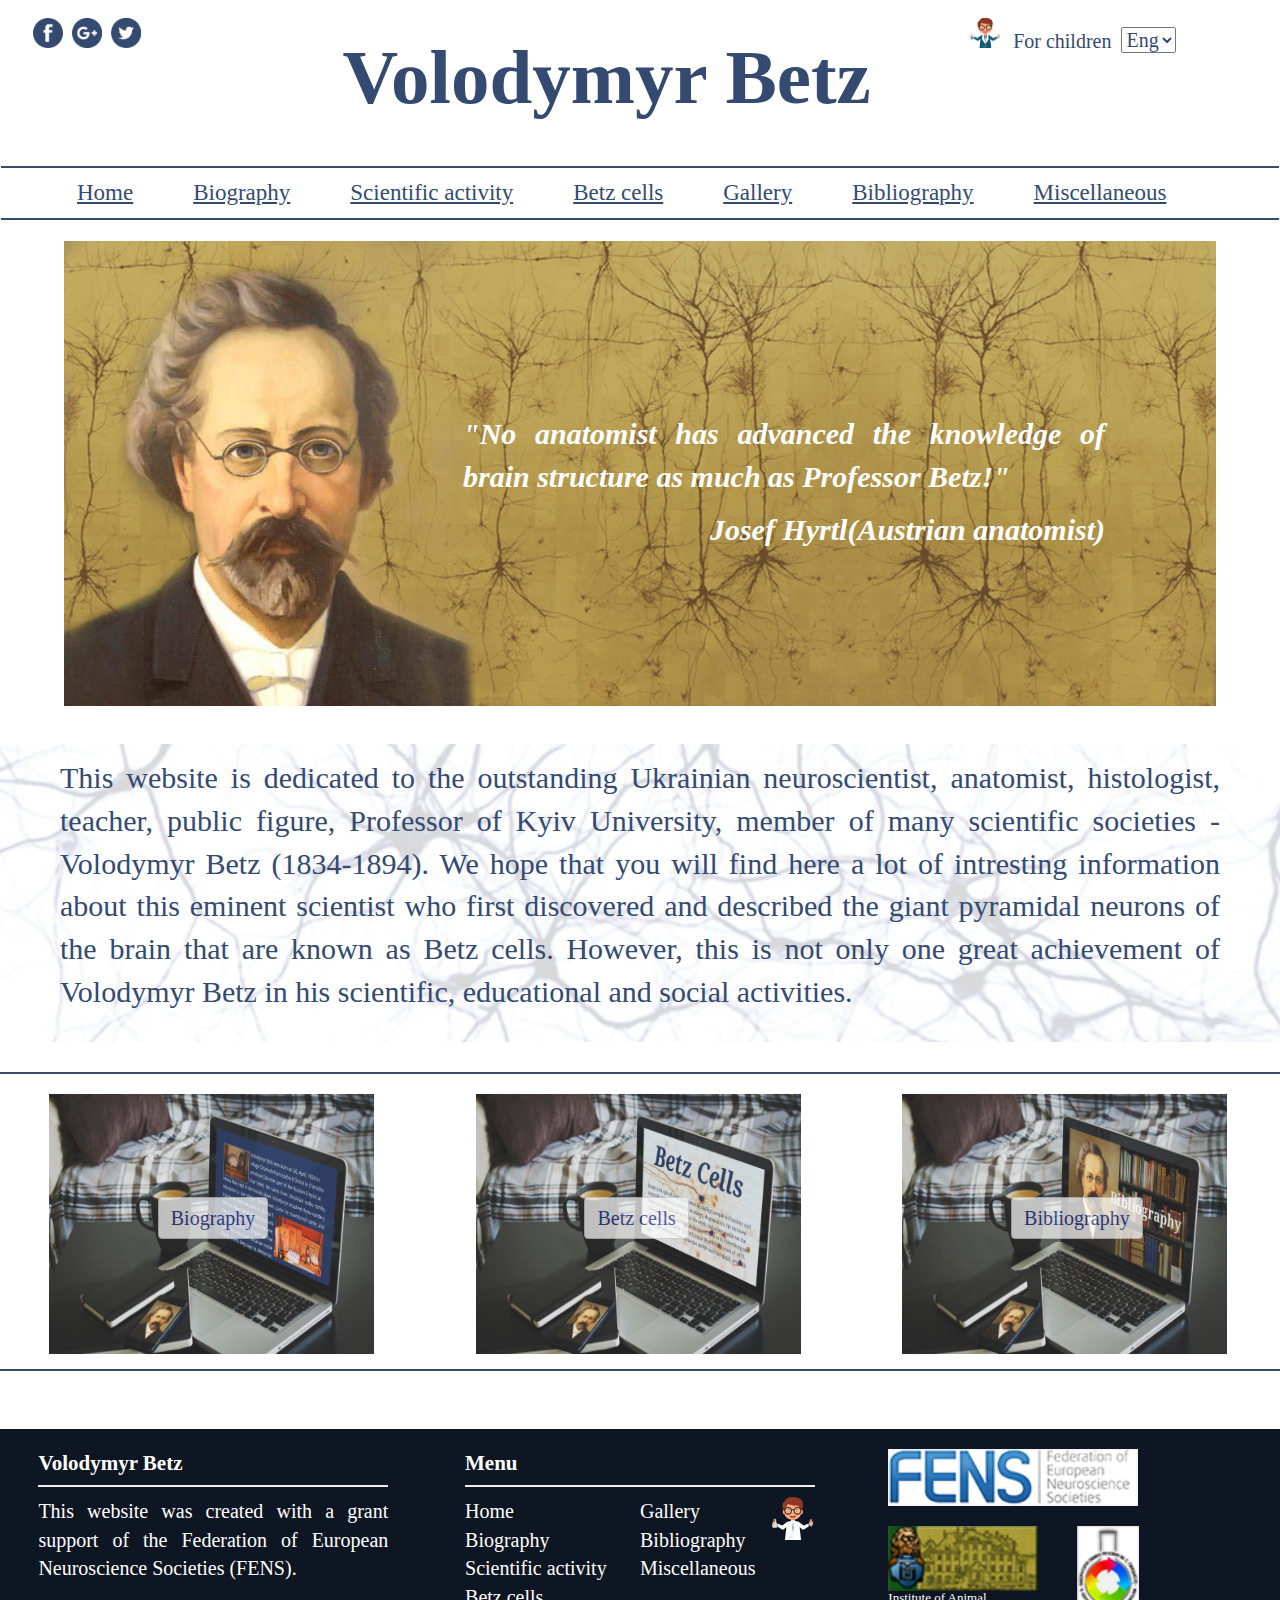
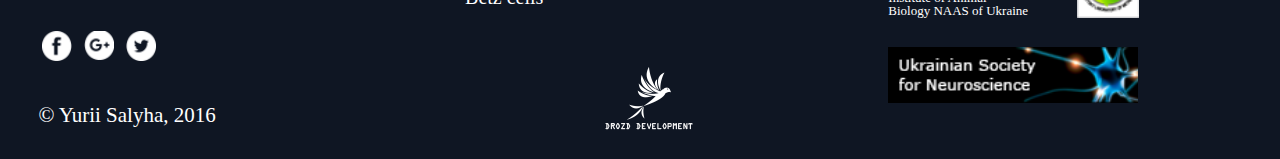
<file: index.html>
<!DOCTYPE html>
<html lang="en">
<head>
    <meta charset="UTF-8">
    <title>Home</title>
    <script src="https://code.jquery.com/jquery-3.0.0.min.js"></script>
    <link rel="stylesheet" href="https://maxcdn.bootstrapcdn.com/bootstrap/3.3.6/css/bootstrap.min.css">
    <link rel="stylesheet" type='text/css' href="styles.css"/>
    <script src="http://maxcdn.bootstrapcdn.com/bootstrap/3.3.7/js/bootstrap.min.js"></script>
    <script src="app.js"></script>
</head>
<body>
<!--//HEADER-->
<div class="header">
    <div class="row">
        <div class="col-md-3 col-lg-3 col-sm-3">
            <a href="http://uk-ua.facebook.com/" target="_blank"><img class="socNet" src="img/FB.png"/></a>
            <a href="https://plus.google.com/" target="_blank"><img class="socNet" src="img/Gpl.png"/></a>
            <a href="https://twitter.com/" target="_blank"><img class="socNet" src="img/Twit.png"/></a>
        </div>
        <div class="col-md-6 col-lg-6 col-sm-6">
            <h1>Volodymyr Betz</h1>
        </div>
        <div class="col-md-3 col-lg-3 col-sm-3">
            <img class="socNet" id="childImg" src="img/ForChildren.png"/>
            <p class="headChild">For children</p>
            <select class="headChild">
                <option>Eng</option>
                <option>Ukr</option>
            </select>
        </div>
    </div>
</div>
<!--//NAVBAR-->
<div class="navbar" role="navigation">
    <div class="containerNav">
        <div class="navbar-header">
            <button type="button" class="navbar-toggle" data-toggle="collapse" data-target=".navbar-collapse">
                <span class="sr-only">Toggle navigation</span>
                <span class="icon-bar"></span>
                <span class="icon-bar"></span>
                <span class="icon-bar"></span>
                <span class="icon-bar"></span>
                <span class="icon-bar"></span>
                <span class="icon-bar"></span>
            </button>
        </div>
        <div class="navbar-collapse collapse">
            <ul class="nav navbar-nav">
                <li class="active linkPage"><a href="#home">Home</a></li>
                <li class="linkPage"><a href="#biography">Biography</a></li>
                <li class="linkPage"><a href="#activity">Scientific activity</a></li>
                <li class="linkPage"><a href="#cells">Betz cells</a></li>
                <li class="linkPage"><a href="#gallery">Gallery</a></li>
                <li class="linkPage"><a href="#bibliography">Bibliography</a></li>
                <li class="linkPage"><a href="#miscellaneous">Miscellaneous</a></li>
            </ul>
        </div>
    </div>
</div>
<!--//MAIN CONTAINER-->
<div class="container">
    <div class="mainImg">
        <div class="col-md-7 col-md-offset-4 col-lg-7 col-lg-offset-4 col-sm-7 col-sm-offset-4 quoteText">
        <strong><p class='textMain text-justify'>"No anatomist has advanced the knowledge of brain structure as much as Professor Betz!"</p>
        <p class='textMain'>Josef Hyrtl(Austrian anatomist)</p></strong>
        </div>
    </div>

    <div class="jumbotron">
        <p id="textJumb" class="text-justify">This website is dedicated to the outstanding Ukrainian neuroscientist, anatomist, histologist, teacher, public figure, Professor of Kyiv University,  member of many scientific societies - Volodymyr Betz (1834-1894). We hope that you will find here a lot of intresting information about this eminent scientist who first discovered and described the giant pyramidal neurons of the brain that are known as Betz cells. However, this is not only one great achievement of Volodymyr Betz in his scientific, educational and social activities.</p>
    </div>

    <div class="miniMenu">
         <hr class="HrCont">
        <div class="row miniMenu">
            <div class="col-md-4 col-lg-4 col-sm-4">
                <img src="img/biography.jpg" class="imgMiniMenu">
                <button type="button" class="btn btn-default">Biography</button>
            </div>
            <div class="col-md-4 col-lg-4 col-sm-4">
                <img src="img/betzCells.jpg" class="imgMiniMenu">
                <button type="button" class="btn btn-default">Betz cells</button>
            </div>
            <div class="col-md-4 col-lg-4 col-sm-4">
                <img src="img/bibliography.jpg" class="imgMiniMenu">
                <button type="button" class="btn btn-default">Bibliography</button>
            </div>
        </div>
        <hr class="HrCont">
    </div>
</div>
<!--//FOOTER-->
<div class="footer">
    <div class="row">
        <div class="col-md-4 col-lg-4 col-sm-4 column">
            <div class="row">
                <h4>Volodymyr Betz</h4>
                <hr>
            </div>
            <div class="row">
                <p id="textFirstFoot" class="text-justify">This website was created with a grant support of the Federation of European Neuroscience Societies (FENS).</p>
            </div>
            <div class="row footMarg">
                <a href="http://uk-ua.facebook.com/" target="_blank"><img class="socNet" src="img/fbFoot.png"/></a>
                <a href="https://plus.google.com/" target="_blank"><img class="socNet" src="img/googleFoot.png"/></a>
                <a href="https://twitter.com/" target="_blank"><img class="socNet" src="img/twitFoot.png"/></a>
            </div>
            <div class="row footMarg">&copy; Yurii Salyha, 2016</div>
        </div>
        <div class="col-md-4 col-lg-4 col-sm-4 column">
            <div class="row">
                <h4>Menu</h4>
                <hr>
            </div>
            <div class="row">
                <div class="col-md-6 col-lg-6 col-sm-6 footMenu">
                    <ul class="list-unstyled">
                    <li><a href="#home">Home</a></li>
                    <li><a href="#biography">Biography</a></li>
                    <li><a href="#activity">Scientific activity</a></li>
                    <li><a href="#cells">Betz cells</a></li>
                        </ul>
                </div>
                <div class="col-md-4 col-lg-4 col-sm-4 footMenu">
                    <ul class="list-unstyled">
                    <li><a href="#gallery">Gallery</a></li>
                    <li><a href="#bibliography">Bibliography</a></li>
                    <li><a href="#miscellaneous">Miscellaneous</a></li>
                        </ul>
                </div>
                <div class="col-md-2 col-lg-2 col-sm-2">
                    <img src="img/forChild2.png"/>
                </div>
            </div>
            <div class="row">
                <img class='logoImg' src="img/logo.png"/>
            </div>
        </div>
        <div class="col-md-3 col-lg-3 col-sm-3 thirdColumn">
            <div class="row">
                <img src="img/footerImg3.png" class="footImg firstLog"/>
            </div>
            <div class="row">
                <div class="col-md-7 col-lg-7 col-sm-7">
                    <img src="img/footerImg1.png" class="footImg secondLog"/>
                    <p class="footText">Institute of Animal <br>Biology NAAS of Ukraine</p>
                </div>
                <div class="col-md-4 col-lg-4 col-sm-4">
                    <img src="img/footerImg2.png" class="footImg thirdLog"/>
                </div>
            </div>
            <div class="row">
                <img src="img/footerImg4.png" class="footImg fourLog"/>
            </div>
        </div>
    </div>
</div>

</body>
</html>
</file>
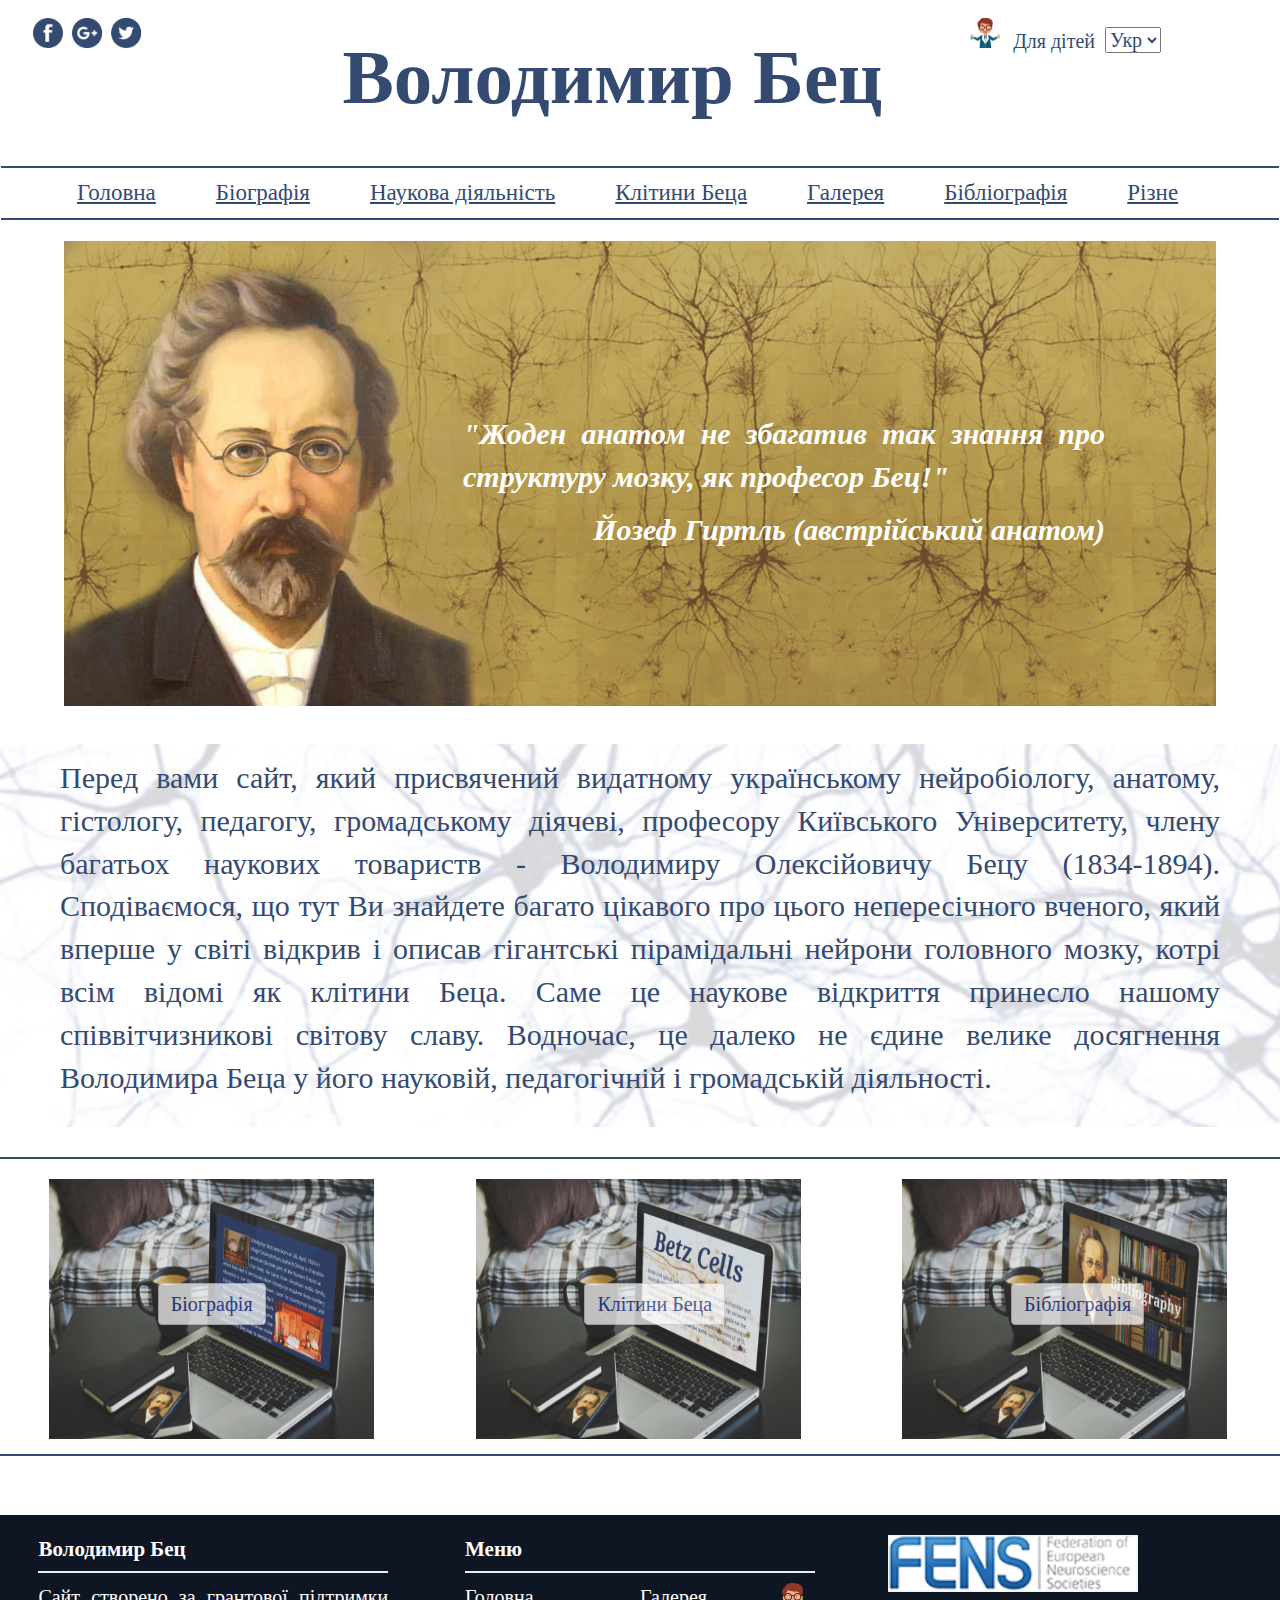
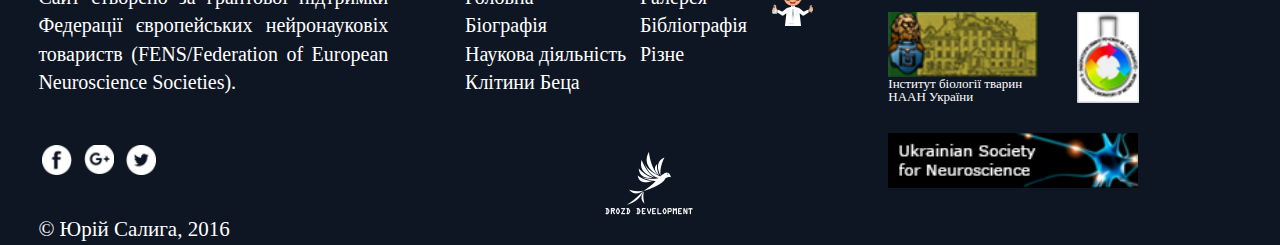
<file: indexUkr.html>
<!DOCTYPE html>
<html lang="en">
<head>
    <meta charset="UTF-8">
    <title>Домашня сторінка</title>
    <script src="https://code.jquery.com/jquery-3.0.0.min.js"></script>
    <link rel="stylesheet" href="https://maxcdn.bootstrapcdn.com/bootstrap/3.3.6/css/bootstrap.min.css">
    <link rel="stylesheet" type='text/css' href="styles.css"/>
    <script src="http://maxcdn.bootstrapcdn.com/bootstrap/3.3.7/js/bootstrap.min.js"></script>
    <script src="app.js"></script>
</head>
<body>
<!--//HEADER-->
<div class="header">
    <div class="row">
        <div class="col-md-3 col-lg-3 col-sm-3">
            <a href="http://uk-ua.facebook.com/" target="_blank"><img class="socNet" src="img/FB.png"/></a>
            <a href="https://plus.google.com/" target="_blank"><img class="socNet" src="img/Gpl.png"/></a>
            <a href="https://twitter.com/" target="_blank"><img class="socNet" src="img/Twit.png"/></a>
        </div>
        <div class="col-md-6 col-lg-6 col-sm-6">
            <h1>Володимир Бец</h1>
        </div>
        <div class="col-md-3 col-lg-3 col-sm-3">
            <img class="socNet" id="childImg" src="img/ForChildren.png"/>
            <p class="headChild">Для дітей</p>
            <select class="headChild">
                <option>Укр</option>
                <option>Анг</option>
            </select>
        </div>
    </div>
</div>
<!--//NAVBAR-->
<div class="navbar" role="navigation">
    <div class="containerNav">
        <div class="navbar-header">
            <button type="button" class="navbar-toggle" data-toggle="collapse" data-target=".navbar-collapse">
                <span class="sr-only">Toggle navigation</span>
                <span class="icon-bar"></span>
                <span class="icon-bar"></span>
                <span class="icon-bar"></span>
                <span class="icon-bar"></span>
                <span class="icon-bar"></span>
                <span class="icon-bar"></span>
            </button>
        </div>
        <div class="navbar-collapse collapse">
            <ul class="nav navbar-nav">
                <li class="active linkPage"><a href="#home">Головна</a></li>
                <li class="linkPage"><a href="#biography">Біографія</a></li>
                <li class="linkPage"><a href="#activity">Наукова діяльність</a></li>
                <li class="linkPage"><a href="#cells">Клітини Беца</a></li>
                <li class="linkPage"><a href="#gallery">Галерея</a></li>
                <li class="linkPage"><a href="#bibliography">Бібліографія</a></li>
                <li class="linkPage"><a href="#miscellaneous">Різне</a></li>
            </ul>
        </div>
    </div>
</div>
<!--//MAIN CONTAINER-->
<div class="container">
    <div class="mainImg">
        <div class="col-md-7 col-md-offset-4 col-lg-7 col-lg-offset-4 col-sm-7 col-sm-offset-4 quoteText">
            <strong><p class='textMain text-justify'>"Жоден анатом не збагатив так знання про структуру мозку, як професор Бец!"</p>
                <p class='textMain'>Йозеф Гиртль (австрійський анатом)</p></strong>
        </div>
    </div>

    <div class="jumbotron">
        <p id="textJumb" class="text-justify">Перед вами сайт, який присвячений видатному українському нейробіологу, анатому, гістологу, педагогу, громадському діячеві, професору Київського Університету, члену багатьох наукових товариств - Володимиру Олексійовичу Бецу (1834-1894). Сподіваємося, що тут Ви знайдете багато цікавого про цього непересічного вченого, який вперше у світі відкрив і описав гігантські пірамідальні нейрони головного мозку, котрі всім відомі як клітини Беца. Саме це наукове відкриття принесло нашому співвітчизникові світову славу. Водночас, це далеко не єдине велике досягнення Володимира Беца у його науковій, педагогічній і громадській діяльності.</p>
    </div>

    <div class="miniMenu">
        <hr class="HrCont">
        <div class="row miniMenu">
            <div class="col-md-4 col-lg-4 col-sm-4">
                <img src="img/biography.jpg" class="imgMiniMenu">
                <button type="button" class="btn btn-default">Біографія</button>
            </div>
            <div class="col-md-4 col-lg-4 col-sm-4">
                <img src="img/betzCells.jpg" class="imgMiniMenu">
                <button type="button" class="btn btn-default">Клітини Беца</button>
            </div>
            <div class="col-md-4 col-lg-4 col-sm-4">
                <img src="img/bibliography.jpg" class="imgMiniMenu">
                <button type="button" class="btn btn-default">Бібліографія</button>
            </div>
        </div>
        <hr class="HrCont">
    </div>
</div>
<!--//FOOTER-->
<div class="footer">
    <div class="row">
        <div class="col-md-4 col-lg-4 col-sm-4 column">
            <div class="row">
                <h4>Володимир Бец</h4>
                <hr>
            </div>
            <div class="row">
                <p id="textFirstFoot" class="text-justify">Сайт створено за грантової підтримки Федерації європейських нейронауковіх товариств (FENS/Federation of European Neuroscience Societies).</p>
            </div>
            <div class="row footMarg">
                <a href="http://uk-ua.facebook.com/" target="_blank"><img class="socNet" src="img/fbFoot.png"/></a>
                <a href="https://plus.google.com/" target="_blank"><img class="socNet" src="img/googleFoot.png"/></a>
                <a href="https://twitter.com/" target="_blank"><img class="socNet" src="img/twitFoot.png"/></a>
            </div>
            <div class="row footMarg">&copy; Юрій Салига, 2016</div>
        </div>
        <div class="col-md-4 col-lg-4 col-sm-4 column">
            <div class="row">
                <h4>Меню</h4>
                <hr>
            </div>
            <div class="row">
                <div class="col-md-6 col-lg-6 col-sm-6 footMenu">
                    <ul class="list-unstyled">
                        <li><a href="#home">Головна</a></li>
                        <li><a href="#biography">Біографія</a></li>
                        <li><a href="#activity">Наукова діяльність</a></li>
                        <li><a href="#cells">Клітини Беца</a></li>
                    </ul>
                </div>
                <div class="col-md-4 col-lg-4 col-sm-4 footMenu">
                    <ul class="list-unstyled">
                        <li><a href="#gallery">Галерея</a></li>
                        <li><a href="#bibliography">Бібліографія</a></li>
                        <li><a href="#miscellaneous">Різне</a></li>
                    </ul>
                </div>
                <div class="col-md-2 col-lg-2 col-sm-2">
                    <img src="img/forChild2.png"/>
                </div>
            </div>
            <div class="row">
                <img class='logoImg' src="img/logo.png"/>
            </div>
        </div>
        <div class="col-md-3 col-lg-3 col-sm-3 thirdColumn">
            <div class="row">
                <img src="img/footerImg3.png" class="footImg firstLog"/>
            </div>
            <div class="row">
                <div class="col-md-7 col-lg-7 col-sm-7">
                    <img src="img/footerImg1.png" class="footImg secondLog"/>
                    <p class="footText">Інститут біології тварин <br>НААН України</p>
                </div>
                <div class="col-md-4 col-lg-4 col-sm-4">
                    <img src="img/footerImg2.png" class="footImg thirdLog"/>
                </div>
            </div>
            <div class="row">
                <img src="img/footerImg4.png" class="footImg fourLog"/>
            </div>
        </div>
    </div>
</div>

</body>
</html>
</file>
<file: styles.css>
body{
    font-family: serif;
}
.header{
    margin: 15px;
}
h1{
    font-weight: 600;
    color: #344a71;
    font-size: 77px;
}
/*//nav-bar*/
.navbar-collapse {
    margin-top: 20px;
    border-top: 2px solid #344a71;
    border-bottom: 2px solid #344a71;
}
.navbar-nav{
    margin-left: 16px;
}
.navbar-nav>li>a {
    font-size: 23px;
    margin-left: 30px;
    color: #344a71;
    text-decoration: underline;
}
.navbar-nav>li>a:hover {
    color: white;
    background: #344a71;
    text-decoration: underline;
}
.containerNav{
    margin:auto;
}
/*//container*/
.container{
    width: 100%;
    padding-right: 0px;
     padding-left: 0px;
     margin-right: 0px;
     margin-left: 0px;
}
#childImg{
    float: left;
}
.headChild{
    float: left;
    font-size: 20px;
    margin-top: 12px;
    margin-left: 10px;
    color: #344a71;
}
.socNet{
    width:30px;
    height:30px;
    margin: 1%;
}
.quoteText{
    margin-top: 15%;
}
.textMain{
    color: white;
    font-size: 30px;
    font-style: italic;
    float: right;
}
.mainImg{
    background-image: url("img/Betz.jpg");
    background-size: cover;
    height: 465px;
    width: 90%;
    margin: auto;
}
.jumbotron{
    padding-top: 1%;
    padding-bottom: 1%;
    background-image: url(img/image001.png);
    background-size: cover;
    margin-top: 3%;
}
#textJumb{
    color: #344a71;
    font-size: 30px;
}
.imgMiniMenu{
    width: 325px;
    height: 260px;
    position: absolute;
    z-index: 1;
    margin-left: 8%;
}
.miniMenu{
    height: 255px;
}
.HrCont{
    margin-top: 20px;
    margin-bottom: 20px;
    border: 0;
    border-top: 2px solid #344a71;
}
.btn-default{
    position: relative;
    z-index: 2;
    margin-top: 26%;
    margin-left: 36%;
    font-size: 20px;
    color: #2a368e;
    background-color: #fff;
    border-color: #ccc;
    opacity: 0.7;
}
.btn-default:hover {
    color: white;
    background-color: #344a71;
    opacity: 1;
    border-color: #344a71;
}
/*//footer*/
.footer{
    margin-top: 8%;
    background: #0f1623;
    color: white;
    height: 330px;
}
.footer .column{
    padding-left: 3%;
    padding-right: 3%;
    margin-top: 1%;
}
.footMarg{
    margin-top: 10%;
    font-size: 21px;
}
.row {
     margin-right: 0px;
     margin-left: 0px;
}
.logoImg{
        margin-left: 40%;
        margin-top: 13%;
}
.col-md-8{
    padding-left: 0px;
}
.footImg{
    margin-top:20px;
}
.firstLog{
    width: 250px;
}
.secondLog{
    width: 150px;
}
.thirdLog{
    width: 62px;
    float: right;
}
.fourLog{
    width: 250px;
}
.footText{
    font-size:13px;
    line-height: 1em;
}
#textFirstFoot{
    font-size: 20px;
}
.footer a{
    color: white;
    font-size: 20px;
}
.footer .footMenu{
    padding-left: 0px;
    padding-right: 0px;
}
.footer .col-md-7{
    padding: 0px;
}
.footer .thirdColumn{
    margin-left: 20px;
}
h4{
    font-size: 21px;
    font-weight: 600;
}
hr {
    margin-top: 10px;
    margin-bottom: 10px;
    border: 0;
    border-top: 2px solid #eee;
}
</file>
